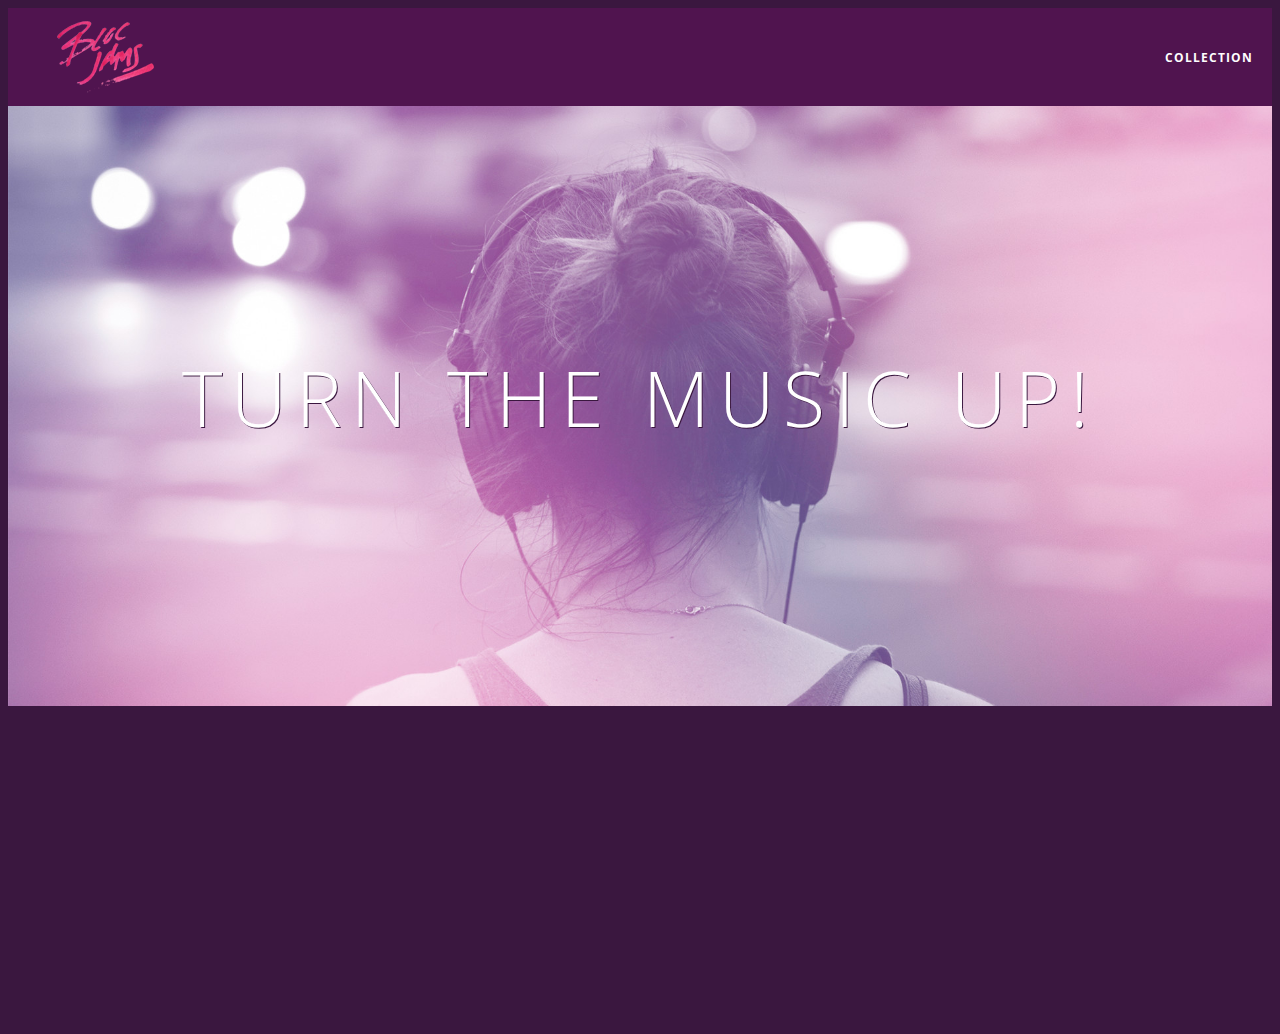
<file: index.html>
<!DOCTYPE html>
<html>
    <head>
        <title>Bloc Jams</title>
        <meta name="viewport" content="width=device-width, initial-scale=1">
        <link rel="stylesheet" type="text/css" href="http://fonts.googleapis.com/css?family=Open+Sans:400,800,600,700,300">
        <link rel="stylesheet" type="text/css" href="http://code.ionicframework.com/ionicons/2.0.1/css/ionicons.min.css">
        <link rel="stylesheet" type="text/css" href="styles/normalize.css">
        <link rel="stylesheet" type="text/css" href="styles/main.css">
        <link rel="stylesheet" type="text/css" href="styles/landing.css">
    </head>
    <body class="landing">
      <nav class="navbar"> <!-- nav bar -->
          <a href="index.html" class="logo">
            <img src="assets/images/bloc_jams_logo.png" alt="bloc jams logo">
          </a>
          <div class="links-container">
            <a href="collection.html" class="navbar-link">collection</a>
          </div>
      </nav>
      <section class="hero-content">
         <h1 class="hero-title">Turn the music up!</h1>
      </section>
      <section class="selling-points container clearfix"> <!-- selling points -->
        <div class="point column third">
          <span class="ion-music-note"></span>
          <h5 class="point-title">Choose your music</h5>
          <p class="point-description">The world is full of music; why should you have to listen to music that someone else chose?</p>
        </div>
        <div class="point column third">
          <span class="ion-radio-waves"></span>
          <h5 class="point-title">Unlimited, streaming, ad-free</h5>
          <p class="point-description">No arbitrary limits. No distractions.</p>
        </div>
        <div class="point column third">
          <span class="ion-iphone"></span>
          <h5 class="point-title">Mobile enabled</h5>
          <p class="point-description">Listen to your music on the go. This streaming service is available on all mobile platforms.</p>
        </div>
      </section>
      <script src="https://code.jquery.com/jquery-2.1.3.min.js"></script>
      <script src="scripts/utilities.js"></script>
      <script src="scripts/landing.js"></script>
    </body>
</html>
</file>
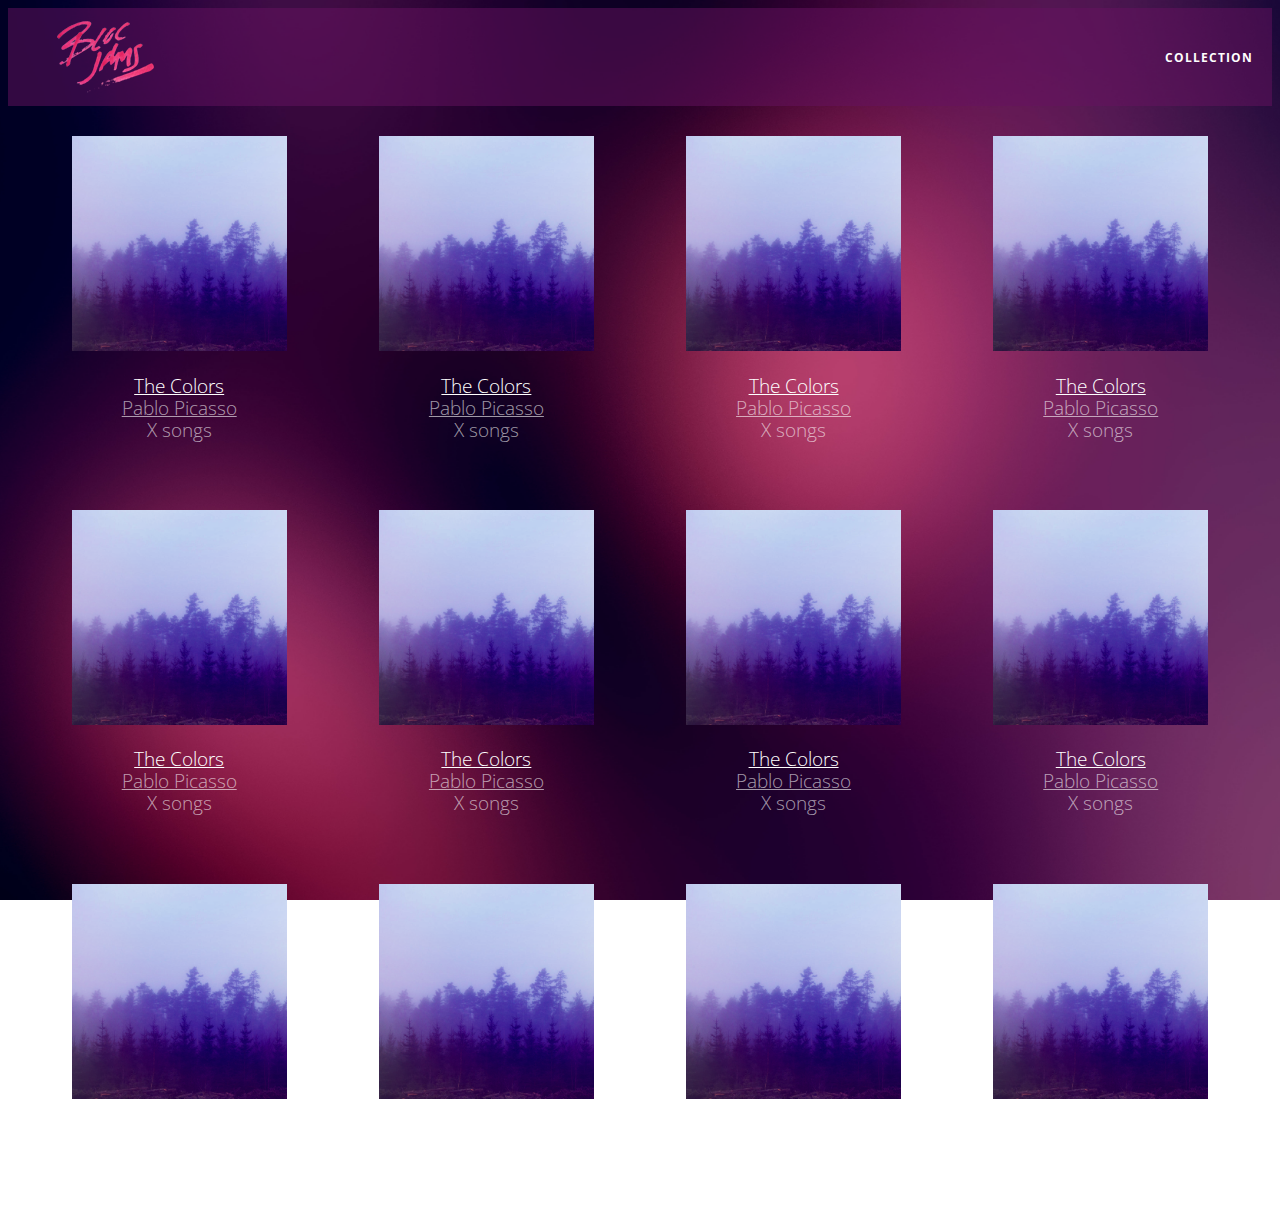
<file: collection.html>
<!DOCTYPE html>
<html>
    <head>
        <title>Bloc Jams</title>
        <meta name="viewport" content="width=device-width, initial-scale=1">
        <link rel="stylesheet" type="text/css" href="http://fonts.googleapis.com/css?family=Open+Sans:400,800,600,700,300">
        <link rel="stylesheet" type="text/css" href="http://code.ionicframework.com/ionicons/2.0.1/css/ionicons.min.css">
        <link rel="stylesheet" type="text/css" href="styles/normalize.css">
        <link rel="stylesheet" type="text/css" href="styles/main.css">
        <link rel="stylesheet" type="text/css" href="styles/collection.css">
    </head>
    <body class="collection">
      <nav class="navbar"> <!-- nav bar -->
          <a href="index.html" class="logo">
              <img src="assets/images/bloc_jams_logo.png" alt="bloc jams logo">
          </a>
          <div class="links-container">
              <a href="collection.html" class="navbar-link">collection</a>
          </div>
      </nav>

      <section class="album-covers container clearfix"></section>
      <script src="https://code.jquery.com/jquery-2.1.3.min.js"></script>
      <script src="scripts/collection.js"></script>
    </body>
</html>
</file>
<file: styles/main.css>
*, *::before, *::after {
  -moz-box-sizing: border-box;
  -webkit-box-sizing: border-box;
  box-sizing: border-box;
}

html {
  height: 100%;
  font-size: 100%;
}

body {
  font-family: 'Open Sans';
  color: white;
  min-height: 100%;
}

.navbar {
  position: relative;
  padding: 0.5rem;
  /* #1 */
  background-color: rgb(101,18,95,0.5);
  /* #2 */
  z-index: 1;
}

.navbar .logo {
  position: relative;
  left: 2rem;
  cursor: pointer;
}

.navbar .links-container {
  display: table;
  position: absolute;
  top: 0;
  right: 0;
  height: 100px;
  color: white;
  /* #3 */
  text-decoration: none;
}

.links-container .navbar-link {
  display: table-cell;
  position: relative;
  height: 100%;
  padding-left: 1rem;
  padding-right: 1rem;
  /* #4 */
  vertical-align: middle;
  color: white;
  font-size: 0.625rem;
  letter-spacing: 0.05rem;
  font-weight: 700;
  text-transform: uppercase;
  /* #3 */
  text-decoration: none;
  cursor: pointer;
}

/* #5 */
.links-container .navbar-link:hover {
  color: rgb(233, 50, 117);
}

.container {
  margin: 0 auto;
  max-width: 64rem;
}

.container.narrow {
  max-width: 56rem;
}

/* Medium and small screens (640px) */
@media (min-width: 640px) {
  html { font-size: 112%; }

  .column {
    float: left;
    padding-left: 1rem;
    padding-right: 1rem;
  }

  .column.full { width: 100%; }
  .column.two-thirds { width: 66.7%; }
  .column.half { width: 50%; }
  .column.third { width: 33.3%; }
  .column.fourth { width: 25%; }
  .column.flow-opposite { float: right; }
}

/* Large screens (1024px) */
@media (min-width: 1024px) {
  html { font-size: 120%; }
}

.clearfix::before,
.clearfix::after {
  content: " ";
  display: table;
}

.clearfix::after {
  clear: both;
}
</file>
<file: styles/landing.css>
body.landing {
  background-color: rgb(58,23,63);
}

.hero-content {
  position: relative;
  min-height: 600px;
  background-image: url(../assets/images/bloc_jams_bg.jpg);
  background-repeat: no-repeat;
  background-position: center center;
  background-size: cover;
}

.hero-content .hero-title {
  position: absolute;
  top: 40%;
  -webkit-transform: translateY(-50%);
  -moz-transform: translateY(-50%);
  -ms-transform: translateY(-50%);
  transform: translateY(-50%);
  width: 100%;
  text-align: center;
  font-size: 4rem;
  font-weight: 300;
  text-transform: uppercase;
  letter-spacing: 0.5rem;
  text-shadow: 1px 1px 0px rgb(58,23,63);
}

.selling-points {
  position: relative;
}

.point {
  position: relative;
  padding: 2rem;
  text-align: center;
  opacity: 0;
  -webkit-transform: scaleX(0.9) translateY(3rem);
  -moz-transform: scaleX(0.9) translateY(3rem);
  transform: scaleX(0.9) translateY(3rem);
  -webkit-transition: all 0.25s ease-in-out;
  -moz-transition: all 0.25s ease-in-out;
  transition: all 0.25s ease-in-out;
  -webkit-transition-delay: 0.2s;
  -moz-transition-delay: 0.2s;
  transition-delay: 0.2s;
}

.point .point-title {
  font-size: 1.25rem;
}

.ion-music-note,
.ion-radio-waves,
.ion-iphone {
  color: rgb(233,50,117);
  font-size: 5rem;
}
</file>
<file: styles/collection.css>
body.collection {
  background-image: url(../assets/images/blurred_backgrounds/blur_bg_2.jpg);
  background-repeat: no-repeat;
  background-attachment: fixed;
  background-position: center center;
  background-size: cover;
}

.album-covers {
  position: relative;
}

.collection-album-container {
  position: relative;
  margin-top: 30px;
  margin-bottom: 20px;
  text-align: center;
}

.collection-album-container .caption {
  margin-top: 10px;
}

.collection-album-container .caption p {
  font-size: 1rem;
  font-weight: 300;
  color: rgba(255, 255, 255, 0.6);
}

.collection-album-container .caption p a {
  color: rgba(255, 255, 255, 0.6);
}

.collection-album-container .caption p a.album-name {
  color: white;
}

.collection-album-container img {
  width: 80%;
}
</file>
